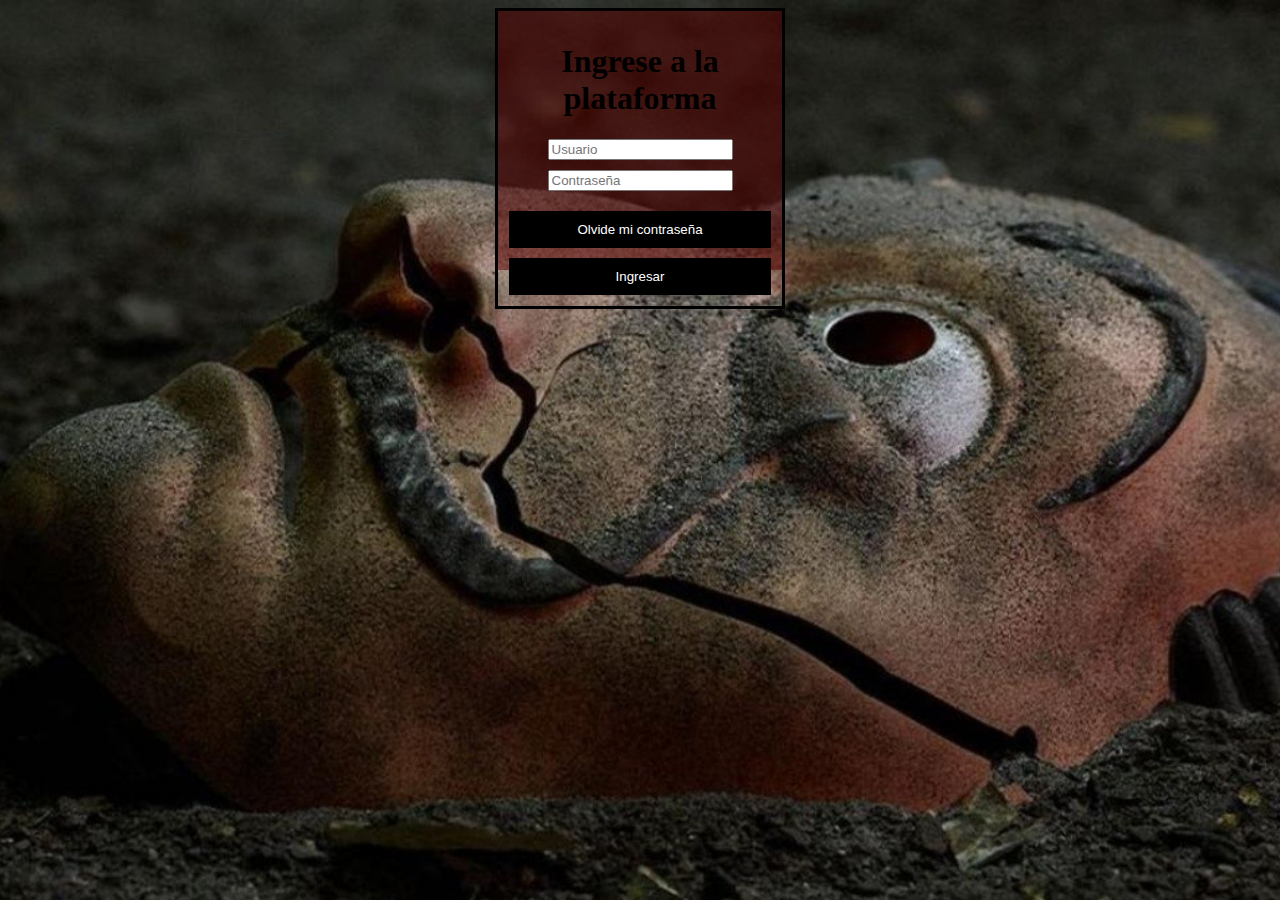
<file: index.html>
<!DOCTYPE html>
<html lang="en">
<head>
    <meta charset="UTF-8">
    <title>Document</title>
    <link rel="stylesheet" href="css/estilo.css">

</head>
<body class="fondo_olvide">

        
    </div>
     <center>
    <div style="background-color: rgba(90, 0, 0, 0.5);width: 23%;height: 262px">
 <form name="formulario" action="">

      <div class="contenedor">

      <h1>Ingrese a la plataforma</h1>

     

        <div class="input-group">
            <input type="text" name="nombre" id="usuario" placeholder="Usuario">
        </div>

        <div class="input-group">
            <input type="password" name="email" id="contraseña" placeholder="Contraseña">
        </div>
        
        <a href="olvide.html"><button type="button">Olvide mi contraseña</button></a>
        <button type="button" onclick="f1()">Ingresar</button>

      </form>


    </div>
    </div>

           
        <script>
         var usuario;
         var contraseña;
            
            usuario=document.getElementById("usuario");
            
            contra=document.getElementById("contraseña");
            
         
         function f1(){
            if(usuario.value=="Santiago"){
                alert('Usuario correcto');

         

                if(contra.value=="1031"){
                    alert('Contraseña correcta');
                    location.href="inicio.html";

                }
            }
             else{
            
                alert("Usuario o contraseña incorrectos");
            }
         }
            
        

            
         
    </script>
    </center>
    
</body>
</html>
</file>
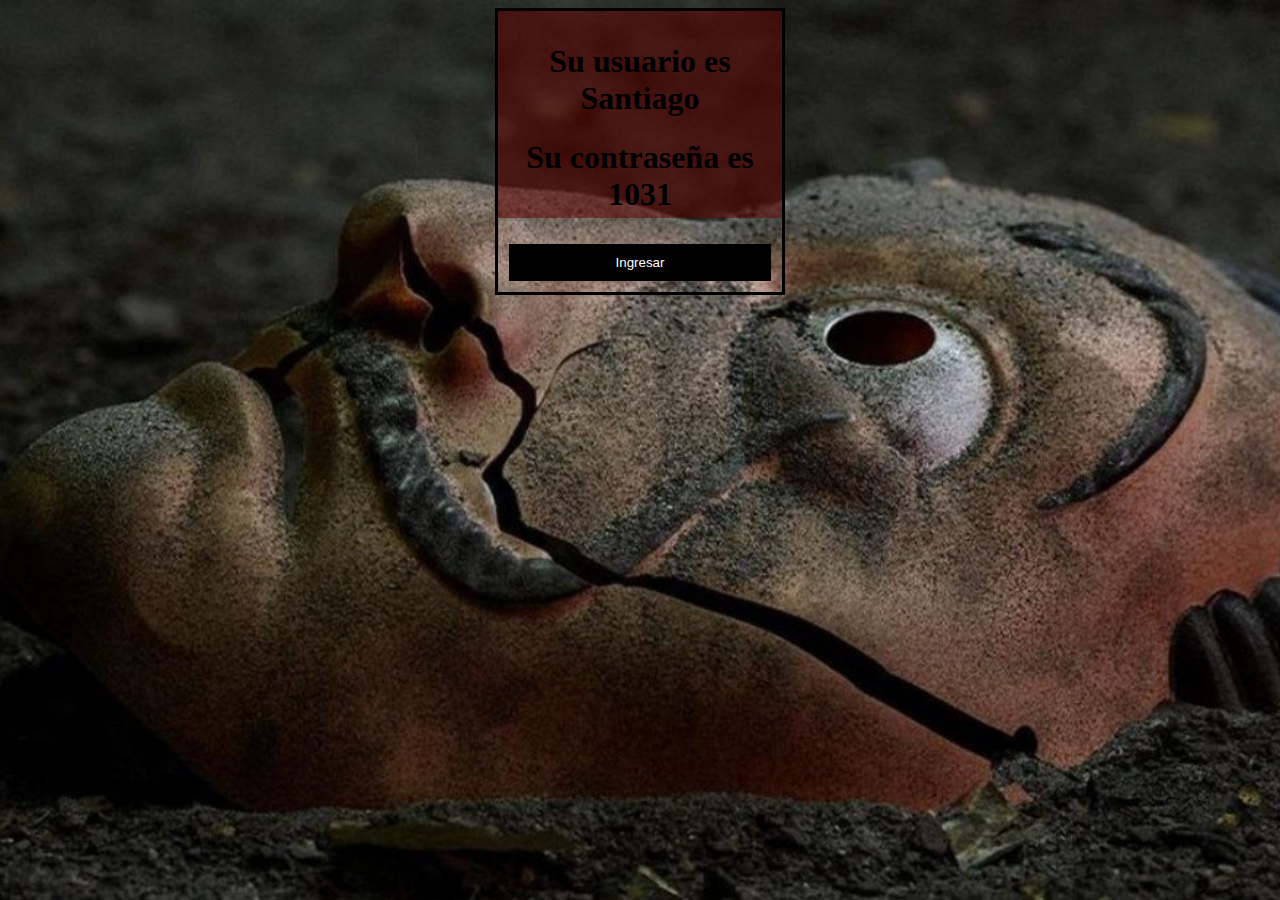
<file: olvide.html>
<html lang="en">
<head>
    <meta charset="UTF-8">
    <title>Document</title>
    <link rel="stylesheet" href="css/estilo.css">

</head>
<body class="fondo_inicio">
    
   
     <center>
    <div style="background-color: rgba(100, 0, 0, 0.5);width: 23%;height: 210px">
      <div class="contenedor">

      	<form name="formulario" action="">

      	<h1>Su usuario es Santiago</h1>
      	<h1>Su contraseña es 1031</h1>
	      <button type="button" onclick="f1()">Ingresar</button>

        </form> 


    </div>
    </div>

           
        <script>
         var usuario;
         var contraseña;
            
            usuario=document.getElementById("usuario");
            
            contra=document.getElementById("contraseña");
            
         
         function f1(){
       	location.href="index.html";
         }
            
        

            
         
    </script>
    </center>
    
</body>
</html>
</file>
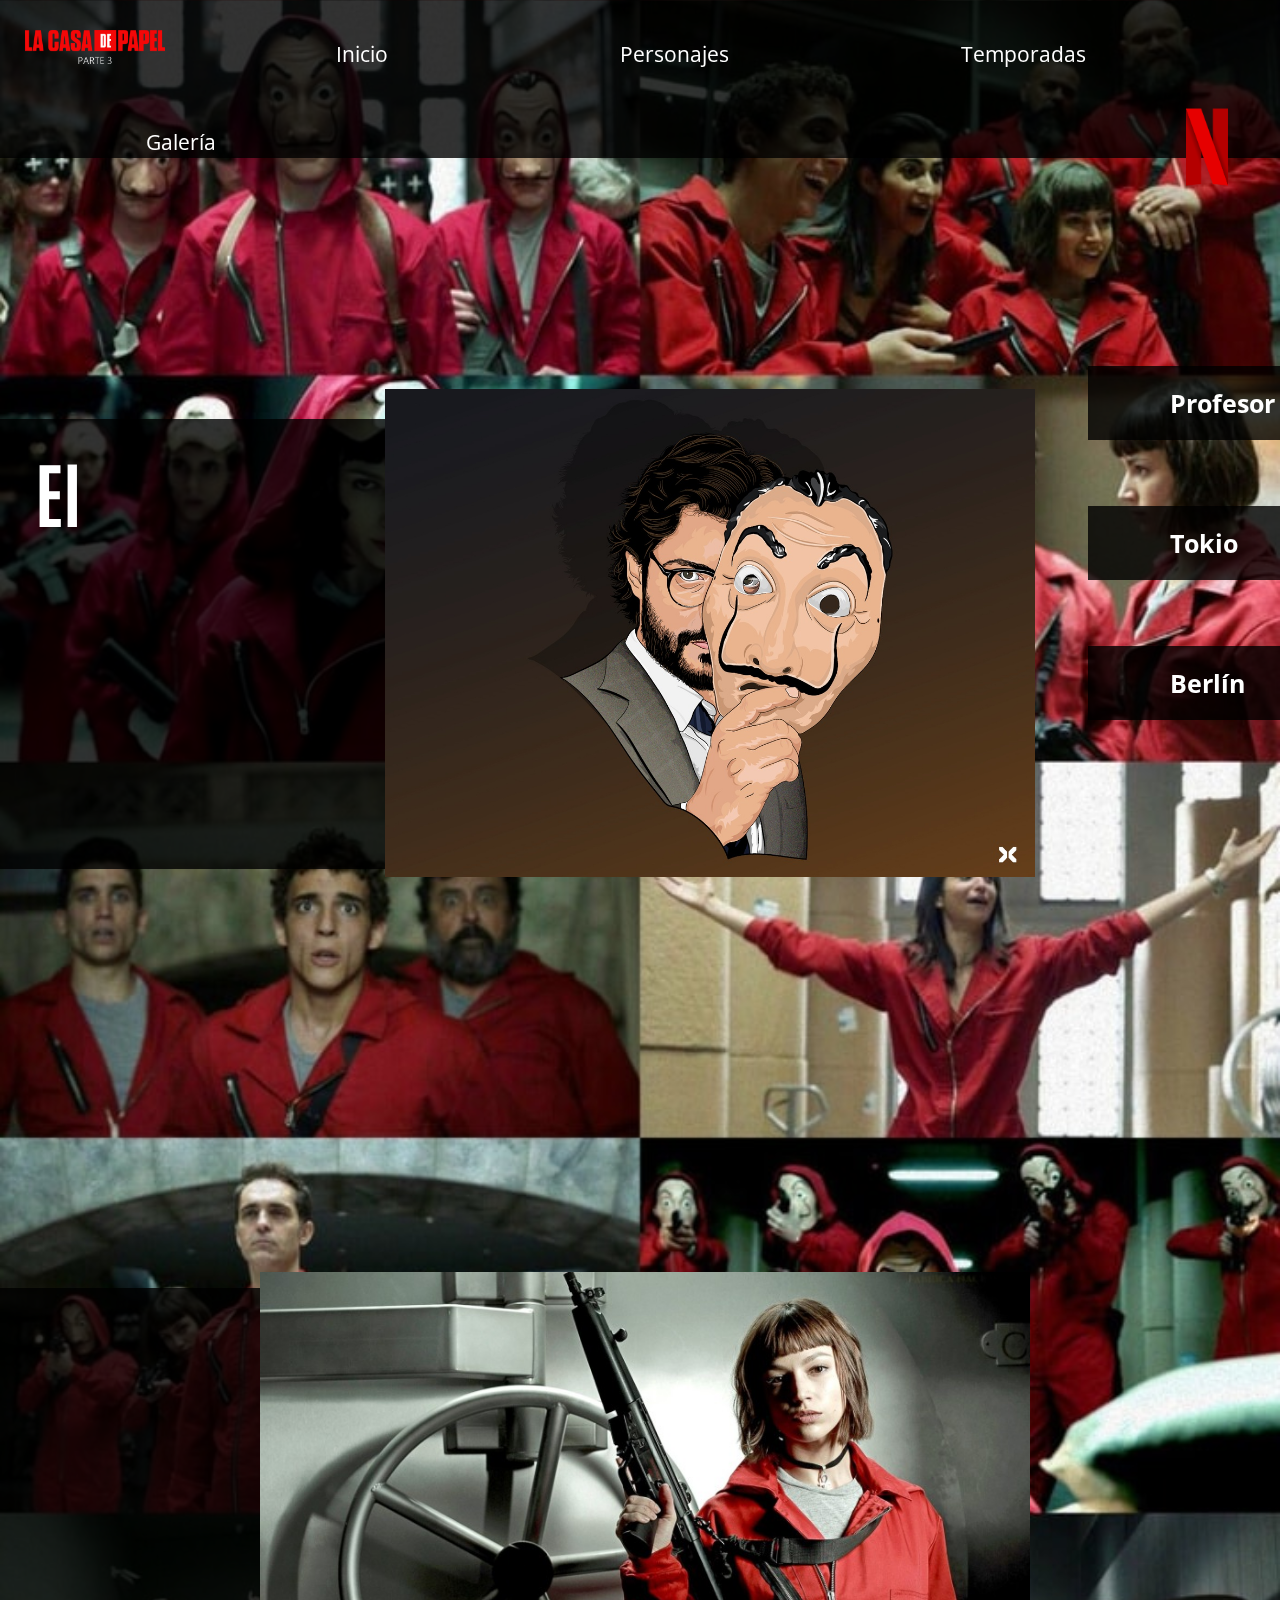
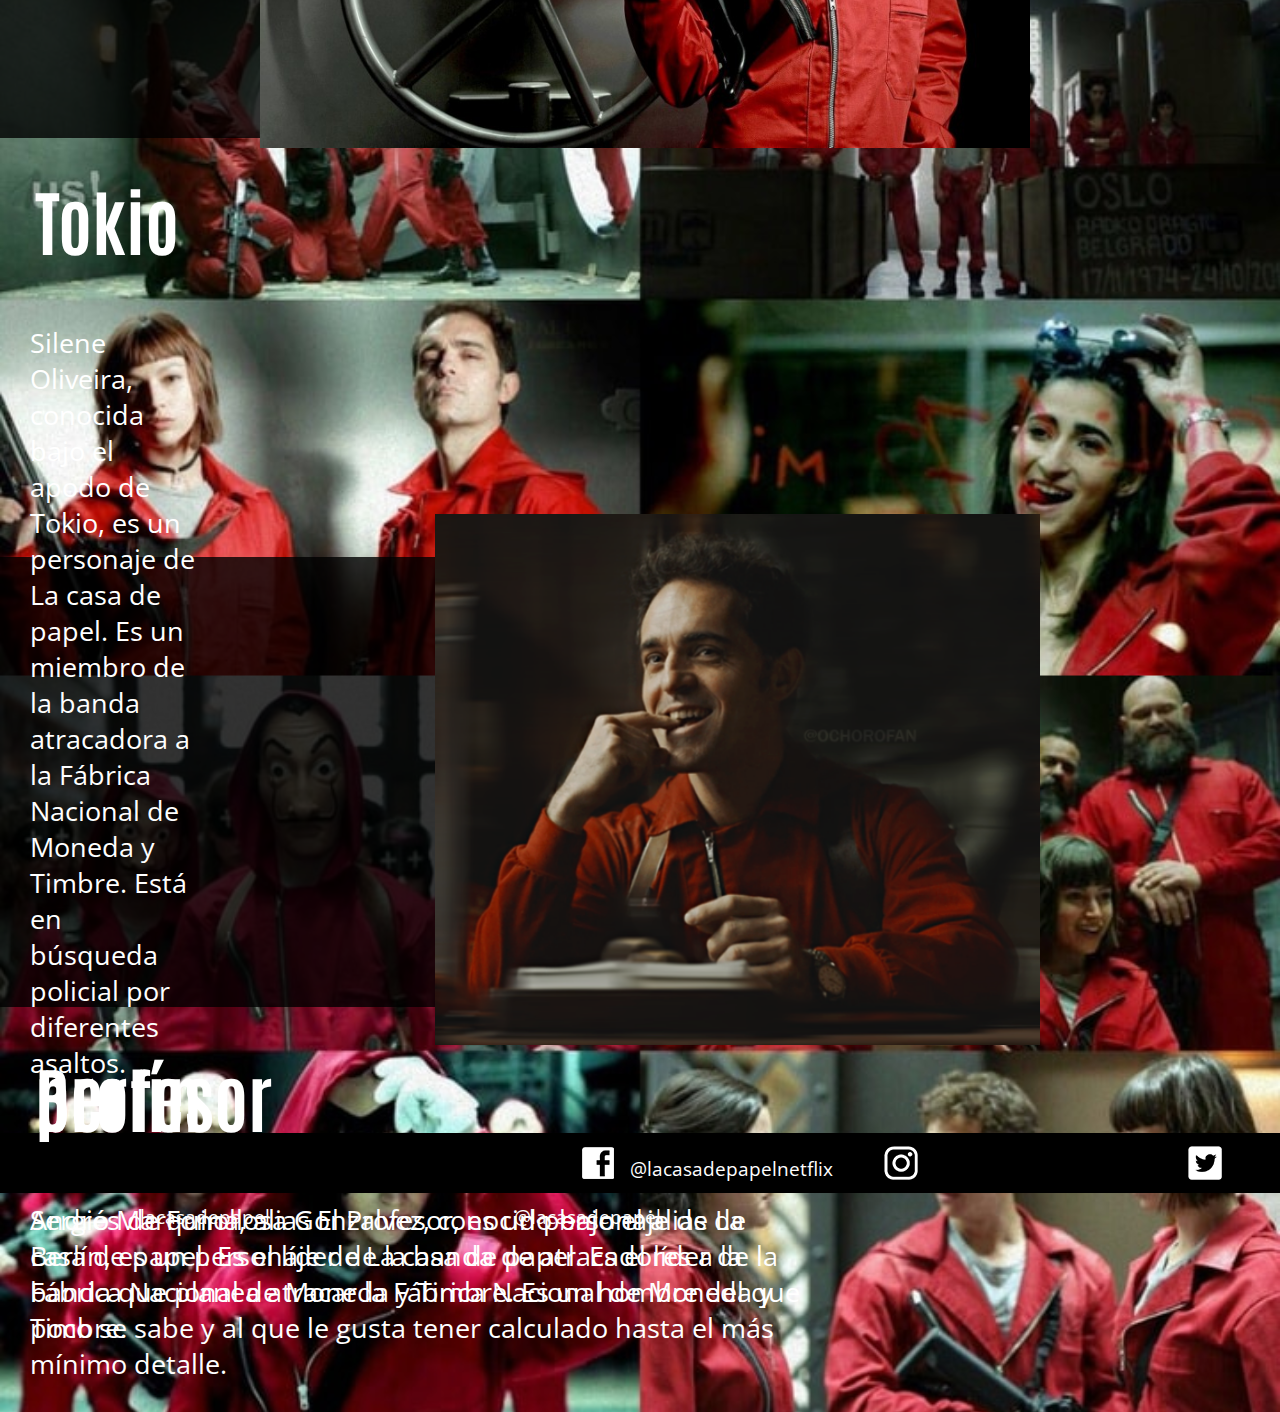
<file: personajes.html>
<!doctype html>
<html>
<head>
<meta charset="utf-8">
<title>Personajes</title>
</head>
<link rel="stylesheet" href="css/style.css">
<link rel="preconnect" href="https://fonts.gstatic.com">
<link href="https://fonts.googleapis.com/css2?family=Antonio:wght@600&family=Open+Sans:wght@300;400&display=swap" rel="stylesheet">
<link href="https://fonts.googleapis.com/css2?family=Open+Sans&display=swap" rel="stylesheet">
<body class="fondo1">
	
	

	<nav>
<ul>
  <div class="logo"> <a href="inicio.html"><img src="img/logo.png" width="140"  alt=""/></a>
	  
  </div>
<li class="menu"><a href="inicio.html">Inicio</a></li>
<li class="menu"><a href="personajes.html">Personajes</a></li>
<li class="menu"><a href="temporadas.html">Temporadas</a></li>
<li class="menu"><a href="galeria.html">Galería</a></li>
	
  <div class="netflix">
  <img src="img/lnetflix.png" width="96"  alt=""/>
  </div>
</ul>
</nav>
</div>

 <aside class="personajes">
	
	<ul>
	       	<br><br><br><br><br><br><br><br><br><br><br><br><br><br><br><br><br><br><br>
		<li><a href="#lu"><h3>Profesor</h3></a></li><br>
			
		<li><a href="#carla"><h3>Tokio</h3></a></li><br>
			
		<li><a href="#samuel"><h3>Berlín</h3></a></li>
		
	</ul>
	
</aside> 	

	
<div class="img"><br><br><br><br><br><br><br><br>
	<img src="img/profesor.png" width="650" alt="">
	</div>
	<div class="img2"><br><br><br><br><br><br><br>
	<img src="img/tokio.png" width="770" alt="">
	</div>
	<div class="img3"><br><br><br><br><br><br><br><br><br><br><br><br><br><br><br><br><br><br><br>
	<img src="img/berlin.png" width="605" alt="">
	</div>
<br><br><br><br><br><br><br><br><br><br><br><br><br><br><br><br><br><br><br><br><br><br><br>

<div class="blo" id="lu">
<div class="bloque">
	
	<font size="+4">
	<h2 class="antonio">El profesor</h2>
	</font>
	
	<p>Sergio Marquina, alias El Profesor, es un personaje de La casa de papel. Es el líder de la banda de atracadores a la Fábrica Nacional de Moneda y Timbre. Es un hombre del que poco se sabe y al que le gusta tener calculado hasta el más mínimo detalle.</p> 
	
</div>

<br><br><br><br><br><br><br><br><br><br><br><br><br><br><br><br><br><br><br><br><br><br><br>

<div class="blo" id="carla">
<div class="bloque">
	
	<font size="+4">
	<h2 class="antonio">Tokio</h2>
	</font>
	
	<p>Silene Oliveira, conocida bajo el apodo de Tokio, es un personaje de La casa de papel. Es un miembro de la banda atracadora a la Fábrica Nacional de Moneda y Timbre. Está en búsqueda policial por diferentes asaltos.</p> 
	
</div>
</div>

<br><br><br><br><br><br><br><br><br><br><br><br><br><br><br><br><br><br><br><br><br><br><br>

<div class="blo" id="samuel">
<div class="bloque">
	
	<font size="+4">
	<h2 class="antonio">Berlín</h2>
	</font>
	
	<p>Andrés de Fonollosa Gonzalvez, conocido bajo el alias de Berlín, es un personaje de La casa de papel. Es el líder de la banda que planea atracar la Fábrica Nacional de Moneda y Timbre. </p> 
	
</div>

	<br><br><br><br><br><br><br>
<footer>
<div id="redes">
	<a href="https://www.facebook.com/lacasadepapelnetflix//"><pre>‎      ‏‏‎‎      ‏‏‎‎      ‏‏‎‎      ‏‏‎‎      ‏‏‎‎      ‏‏‎‎      ‏‏‎‎      ‏‏‎‎      ‏‏‎‎      ‏‏‎‎      ‏‏‎‎      ‏‏‎‎      ‏‏‎‎      ‏‏‎‎      ‏‏‎‎      ‏‏‎‎  @lacasadepapelnetflix</pre></a>
	
	<a href="https://www.instagram.com/lacasadepapel/?hl=es-la"><pre>lacasadepapel</pre></a>
	
	<a href="https://twitter.com/lacasadepapel?lang=es#:~:text=La%20Casa%20de%20Papel%20(%40lacasadepapel)%20%7C%20Twitter"><pre>@lacasadepapel</pre></a>
</div>
</footer>
	
</body>
</html>
</file>
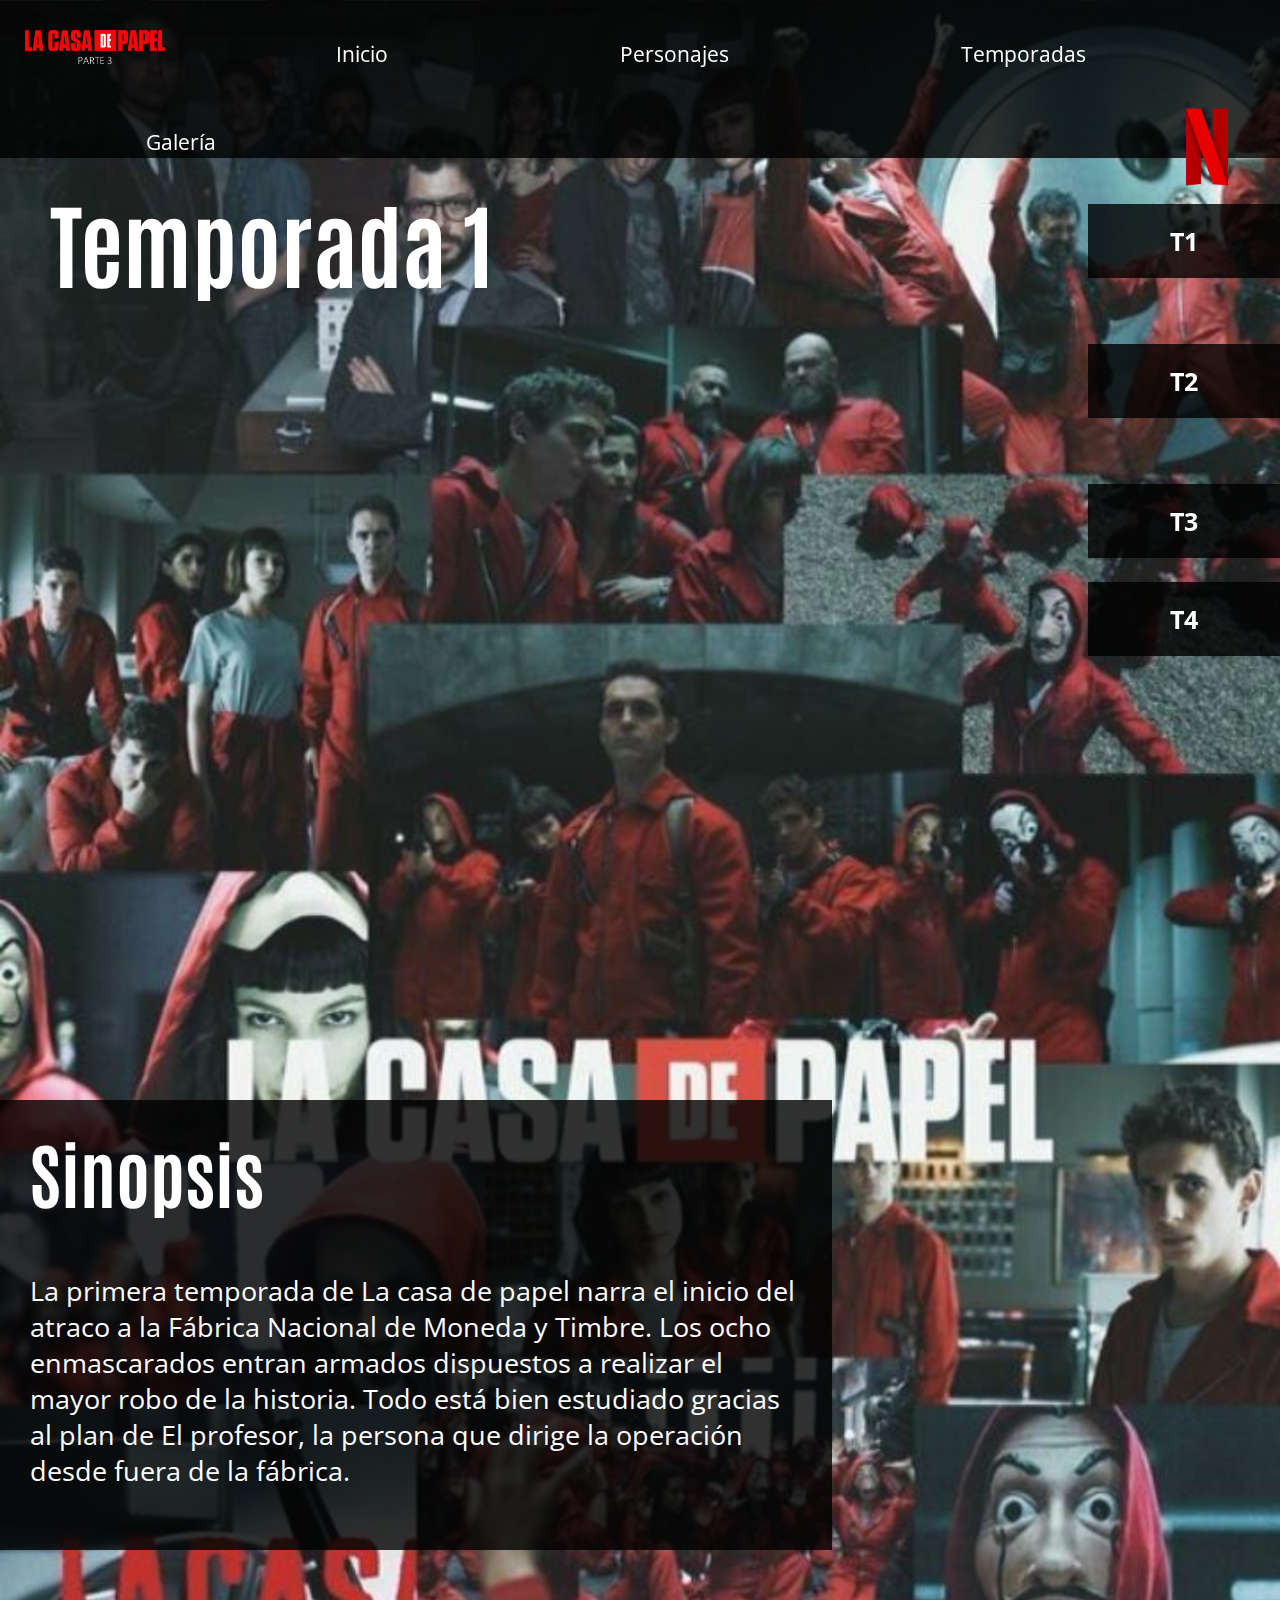
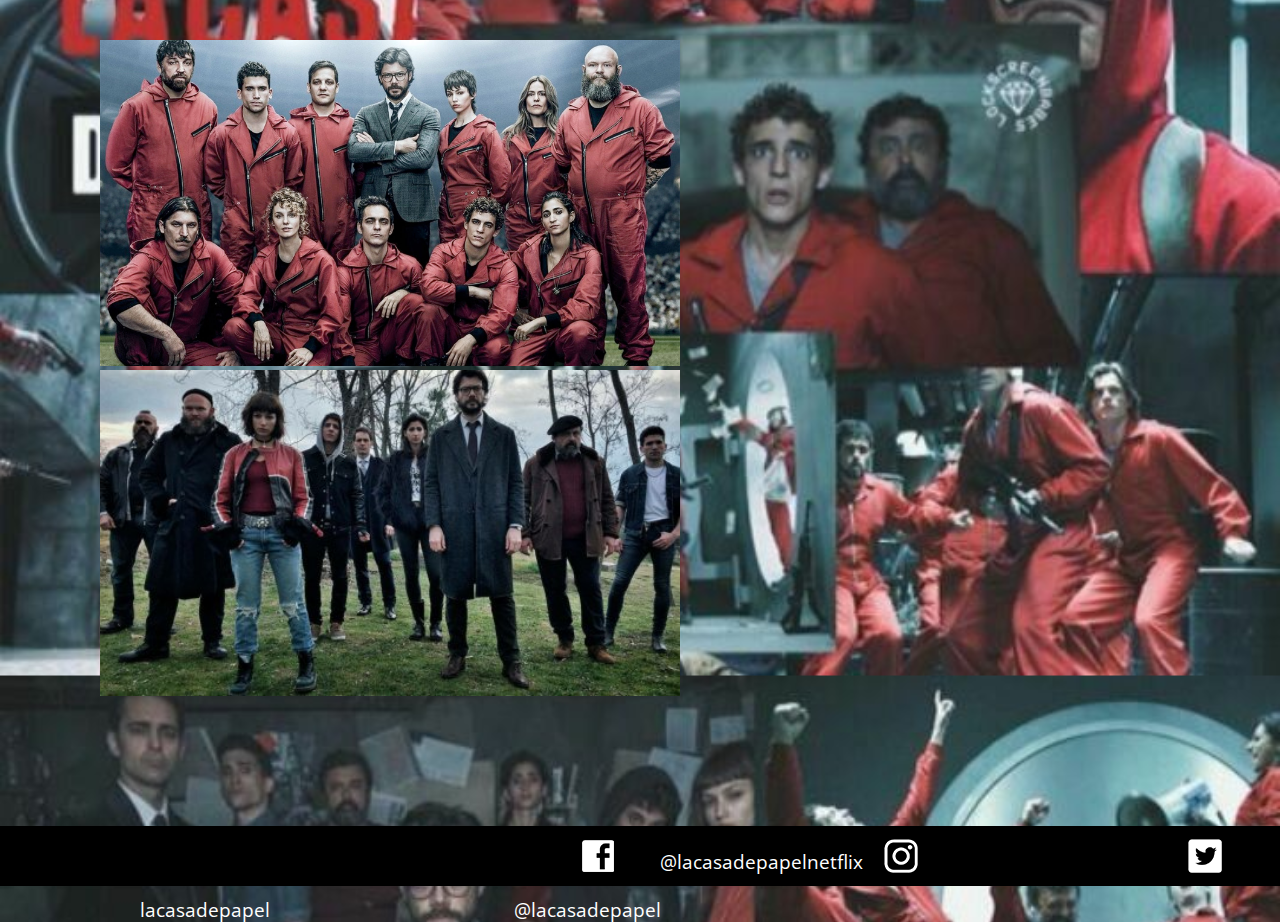
<file: temp1.html>
<!doctype html>
<html>
<head>
<meta charset="utf-8">
<title>Temporada 1</title>
</head>
<link rel="stylesheet" href="css/style.css">
<link rel="preconnect" href="https://fonts.gstatic.com">
<link href="https://fonts.googleapis.com/css2?family=Antonio:wght@600&family=Open+Sans:wght@300;400&display=swap" rel="stylesheet">
<link href="https://fonts.googleapis.com/css2?family=Open+Sans&display=swap" rel="stylesheet">
<body class="fondo2">
	
	
		
	<nav>
<ul>
  <div class="logo"> <a href="inicio.html"><img src="img/logo.png" width="140"  alt=""/></a>
	  
  </div>
<li class="menu"><a href="inicio.html">Inicio</a></li>
<li class="menu"><a href="personajes.html">Personajes</a></li>
<li class="menu"><a href="temporadas.html">Temporadas</a></li>
<li class="menu"><a href="galeria.html">Galería</a></li>
	
  <div class="netflix">
  <img src="img/lnetflix.png" width="96"  alt=""/>
  </div>
</ul>
</nav>
</div>

 <aside class="personajes">
	
	<ul>
	       	<br><br><br><br><br><br><br><br><br><br>
		<li><a href="temp1.html"><h3>T1</h3></a></li><br>
			
		<li><a href="temp2.html"><h3>T2</h3></a></li><br>
			
		<li><a href="temp3.html"><h3>T3</h3></a></li>
		
		<li><a href="temp4.html"><h3>T4</h3></a></li>
		
	</ul>
	
</aside> 	

<div class="trailer">
<br><br><br><br><br><br><br><br><br><br>
<h2 class="t1">Temporada 1</h2>
<iframe width="1000" height="615" src="https://www.youtube.com/embed/To_kVMMu-Ls" title="YouTube video player" frameborder="0" allow="accelerometer; autoplay; clipboard-write; encrypted-media; gyroscope; picture-in-picture" allowfullscreen></iframe>
</div>	
<br><br><br><br><br><br><br><br><br><br>

<div class="blo" id="carla">
<div class="bloque">
	
	<font size="+4">
	<h2 class="sinopsis">Sinopsis</h2>
	</font>
	
	<p>La primera temporada de La casa de papel narra el inicio del atraco a la Fábrica Nacional de Moneda y Timbre. Los ocho enmascarados entran armados dispuestos a realizar el mayor robo de la historia. Todo está bien estudiado gracias al plan de El profesor, la persona que dirige la operación desde fuera de la fábrica.</p> 
	
</div>
</div>

<br><br><br><br><br>
<div class="imag">
<img src="img/t1.jpg" width="580px" alt="">
	‎      ‏‏‎‎      ‏‏‎‎      ‏‏‎‎      ‏‏‎‎      ‏‏‎‎      ‏‏‎‎      ‏‏‎‎      ‏‏‎‎      ‏‏‎‎      ‏‏‎‎      ‏‏‎‎      ‏‏‎‎      ‏‏‎‎      ‏‏‎‎      ‏‏‎‎      ‏‏‎‎      ‏‏‎‎      ‏‏‎‎      ‏‏‎‎      ‏‏‎‎      ‏‏‎‎      ‏‏‎‎      ‏‏‎‎      ‏‏‎‎      ‏‏‎‎      ‏‏‎‎      ‏‏‎‎      ‏‏‎‎      ‏‏‎‎      ‏‏‎‎      ‏‏‎‎      ‏‏‎
<img src="img/temp1.jpg" width="580px" alt="">
</div>

	<br><br><br><br><br><br><br>
<footer>
<div id="redes">
	<a href="https://www.facebook.com/lacasadepapelnetflix//"><pre>‎      ‏‏‎‎      ‏‏‎‎      ‏‏‎‎      ‏‏‎‎      ‏‏‎‎      ‏‏‎‎      ‏‏‎‎      ‏‏‎‎      ‏‏‎‎      ‏‏‎‎      ‏‏‎‎      ‏‏‎‎      ‏‏‎‎      ‏‏‎‎      ‏‏‎‎      ‏‏‎‎      ‏‏‎	@lacasadepapelnetflix</pre></a>
	
	<a href="https://www.instagram.com/lacasadepapel/?hl=es-la"><pre>lacasadepapel</pre></a>
	
	<a href="https://twitter.com/lacasadepapel?lang=es#:~:text=La%20Casa%20de%20Papel%20(%40lacasadepapel)%20%7C%20Twitter"><pre>@lacasadepapel</pre></a>
</div>
</footer>
	
</body>
</html>
</file>
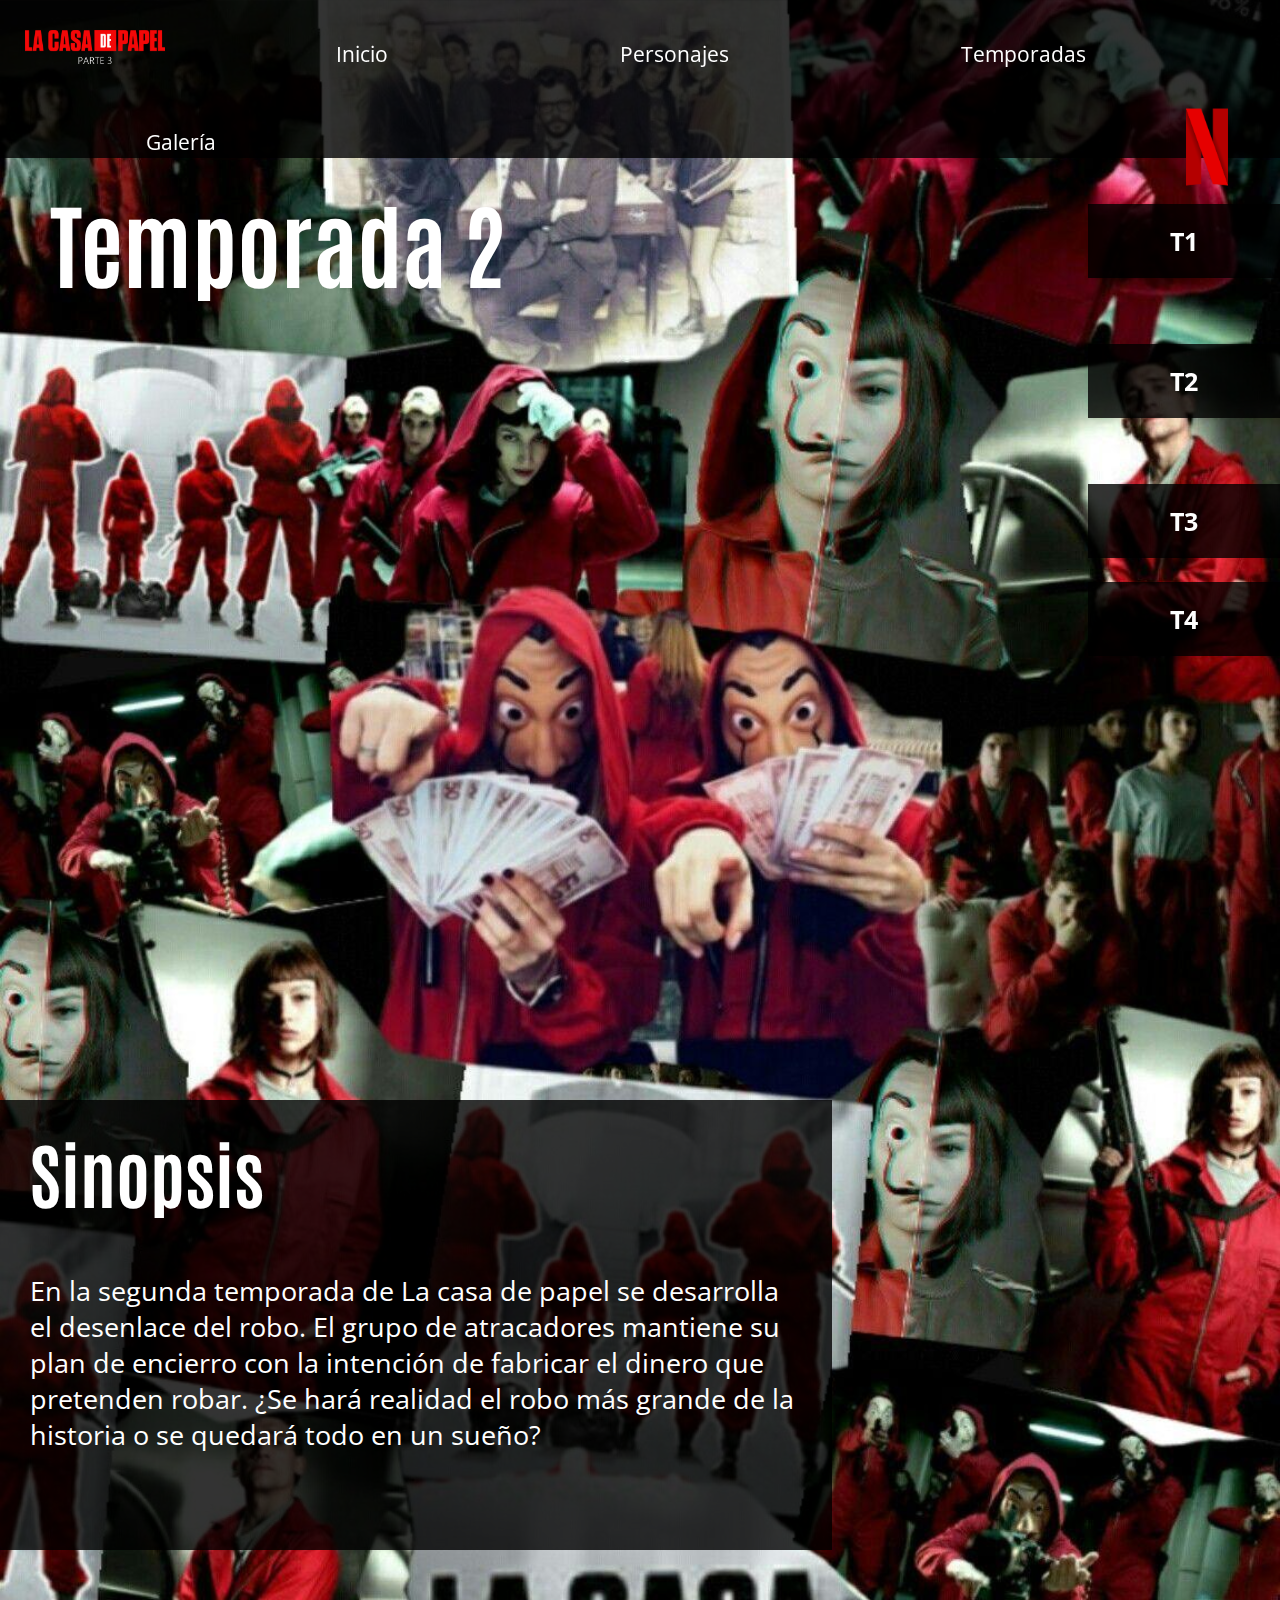
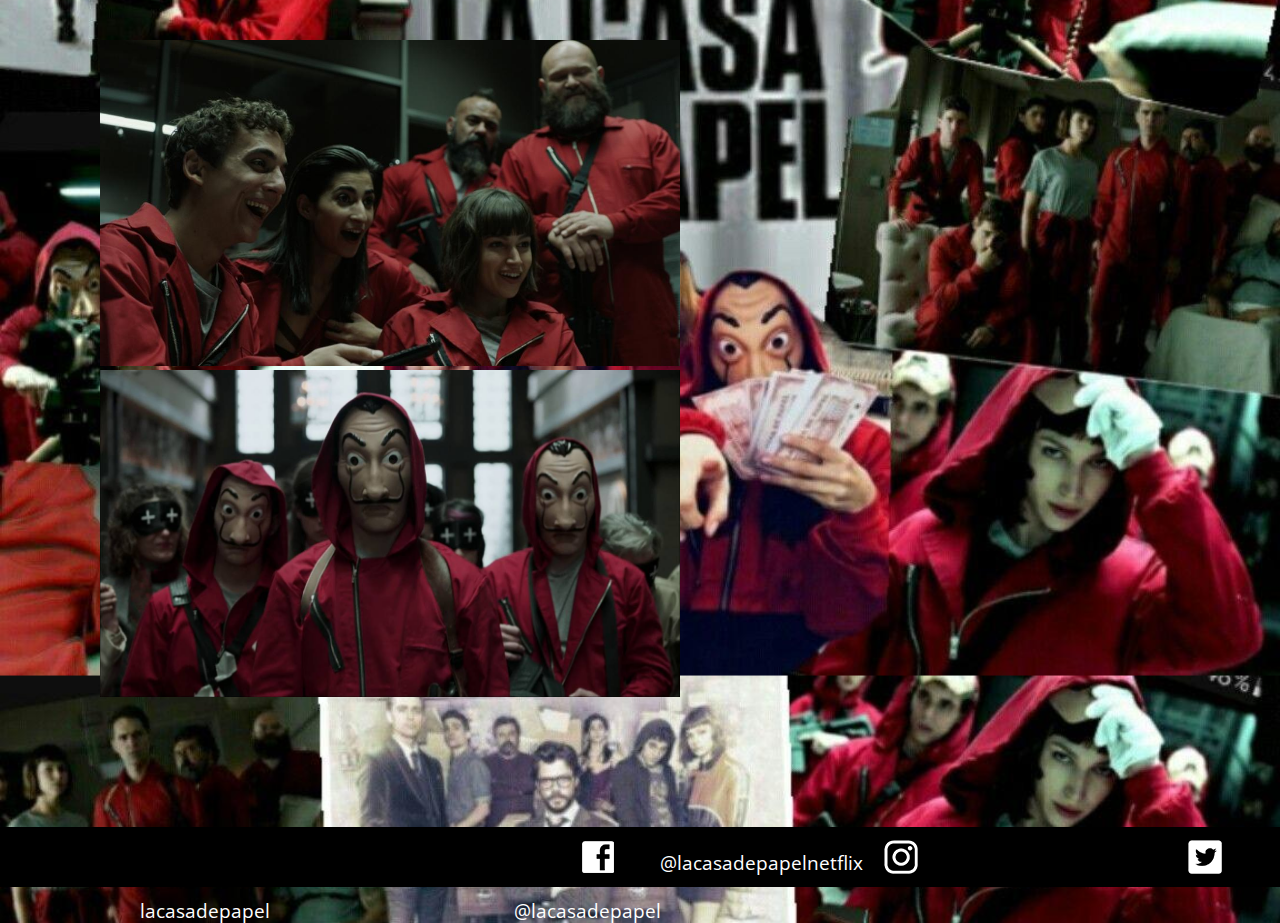
<file: temp2.html>
<!doctype html>
<html>
<head>
<meta charset="utf-8">
<title>Temporada 2</title>
</head>
<link rel="stylesheet" href="css/style.css">
<link rel="preconnect" href="https://fonts.gstatic.com">
<link href="https://fonts.googleapis.com/css2?family=Antonio:wght@600&family=Open+Sans:wght@300;400&display=swap" rel="stylesheet">
<link href="https://fonts.googleapis.com/css2?family=Open+Sans&display=swap" rel="stylesheet">
<body class="fondo4">
	
	
		
	<nav>
<ul>
  <div class="logo"> <a href="inicio.html"><img src="img/logo.png" width="140"  alt=""/></a>
	  
  </div>
<li class="menu"><a href="inicio.html">Inicio</a></li>
<li class="menu"><a href="personajes.html">Personajes</a></li>
<li class="menu"><a href="temporadas.html">Temporadas</a></li>
<li class="menu"><a href="galeria.html">Galería</a></li>
	
  <div class="netflix">
  <img src="img/lnetflix.png" width="96"  alt=""/>
  </div>
</ul>
</nav>
</div>

 <aside class="personajes">
	
	<ul>
	       	<br><br><br><br><br><br><br><br><br><br>
		<li><a href="temp1.html"><h3>T1</h3></a></li><br>
			
		<li><a href="temp2.html"><h3>T2</h3></a></li><br>
			
		<li><a href="temp3.html"><h3>T3</h3></a></li>
		
		<li><a href="temp4.html"><h3>T4</h3></a></li>
		
	</ul>
	
</aside> 	

<div class="trailer">
<br><br><br><br><br><br><br><br><br><br>
<h2 class="t1">Temporada 2</h2>
<iframe width="1000" height="615" src="https://www.youtube.com/embed/nJ0Jik9Tokk" title="YouTube video player" frameborder="0" allow="accelerometer; autoplay; clipboard-write; encrypted-media; gyroscope; picture-in-picture" allowfullscreen></iframe>
</div>	
<br><br><br><br><br><br><br><br><br><br>

<div class="blo" id="carla">
<div class="bloque">
	
	<font size="+4">
	<h2 class="sinopsis">Sinopsis</h2>
	</font>
	
	<p>En la segunda temporada de La casa de papel se desarrolla el desenlace del robo. El grupo de atracadores mantiene su plan de encierro con la intención de fabricar el dinero que pretenden robar. ¿Se hará realidad el robo más grande de la historia o se quedará todo en un sueño?</p> 
	
</div>
</div>

<br><br><br><br><br>
<div class="imag">
<img src="img/t2.jpg" width="580px" alt="">
	‎      ‏‏‎‎      ‏‏‎‎      ‏‏‎‎      ‏‏‎‎      ‏‏‎‎      ‏‏‎‎      ‏‏‎‎      ‏‏‎‎      ‏‏‎‎      ‏‏‎‎      ‏‏‎‎      ‏‏‎‎      ‏‏‎‎      ‏‏‎‎      ‏‏‎‎      ‏‏‎‎      ‏‏‎‎      ‏‏‎‎      ‏‏‎‎      ‏‏‎‎      ‏‏‎‎      ‏‏‎‎      ‏‏‎‎      ‏‏‎‎      ‏‏‎‎      ‏‏‎‎      ‏‏‎‎      ‏‏‎‎      ‏‏‎‎      ‏‏‎‎      ‏‏‎‎      ‏‏‎
<img src="img/temp2.jpg" width="580px" alt="">
</div>

	<br><br><br><br><br><br><br>
<footer>
<div id="redes">
	<a href="https://www.facebook.com/lacasadepapelnetflix//"><pre>‎      ‏‏‎‎      ‏‏‎‎      ‏‏‎‎      ‏‏‎‎      ‏‏‎‎      ‏‏‎‎      ‏‏‎‎      ‏‏‎‎      ‏‏‎‎      ‏‏‎‎      ‏‏‎‎      ‏‏‎‎      ‏‏‎‎      ‏‏‎‎      ‏‏‎‎      ‏‏‎‎      ‏‏‎	@lacasadepapelnetflix</pre></a>
	
	<a href="https://www.instagram.com/lacasadepapel/?hl=es-la"><pre>lacasadepapel</pre></a>
	
	<a href="https://twitter.com/lacasadepapel?lang=es#:~:text=La%20Casa%20de%20Papel%20(%40lacasadepapel)%20%7C%20Twitter"><pre>@lacasadepapel</pre></a>
</div>
</footer>
	
</body>
</html>
</file>
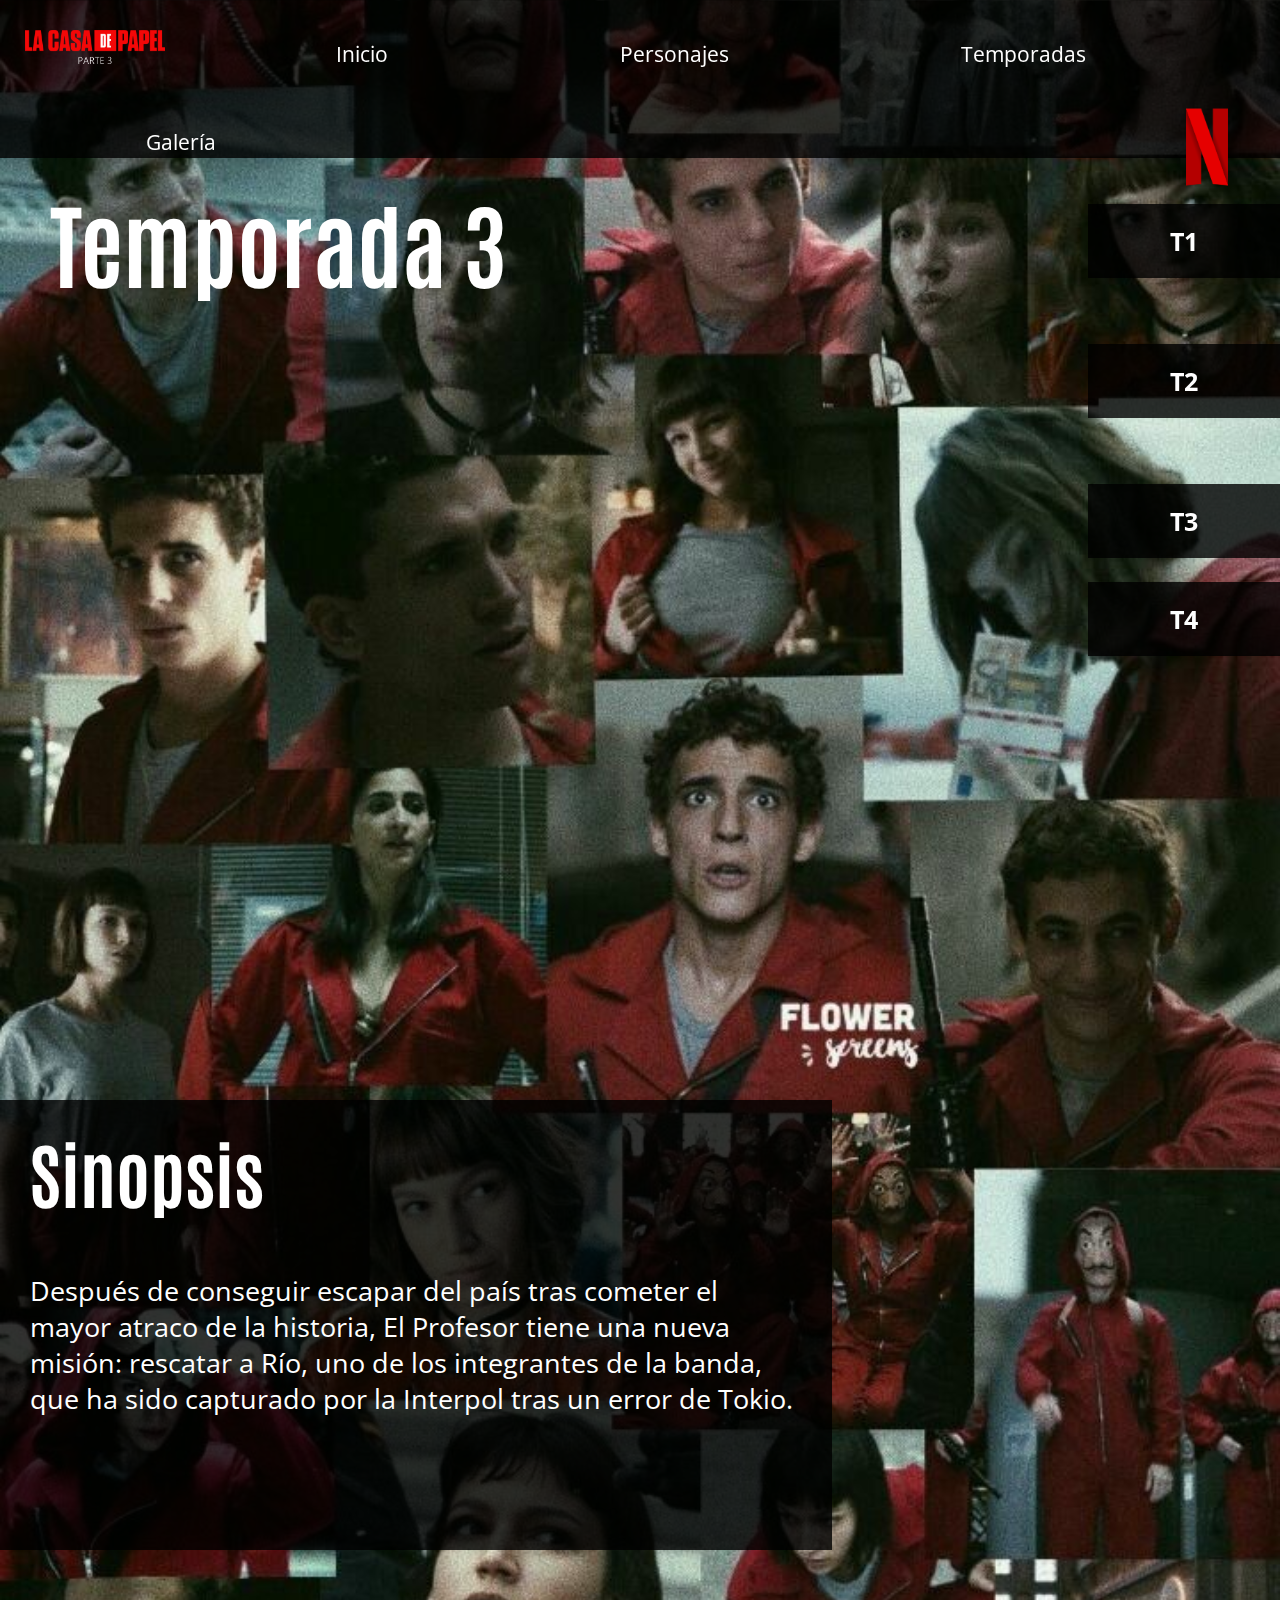
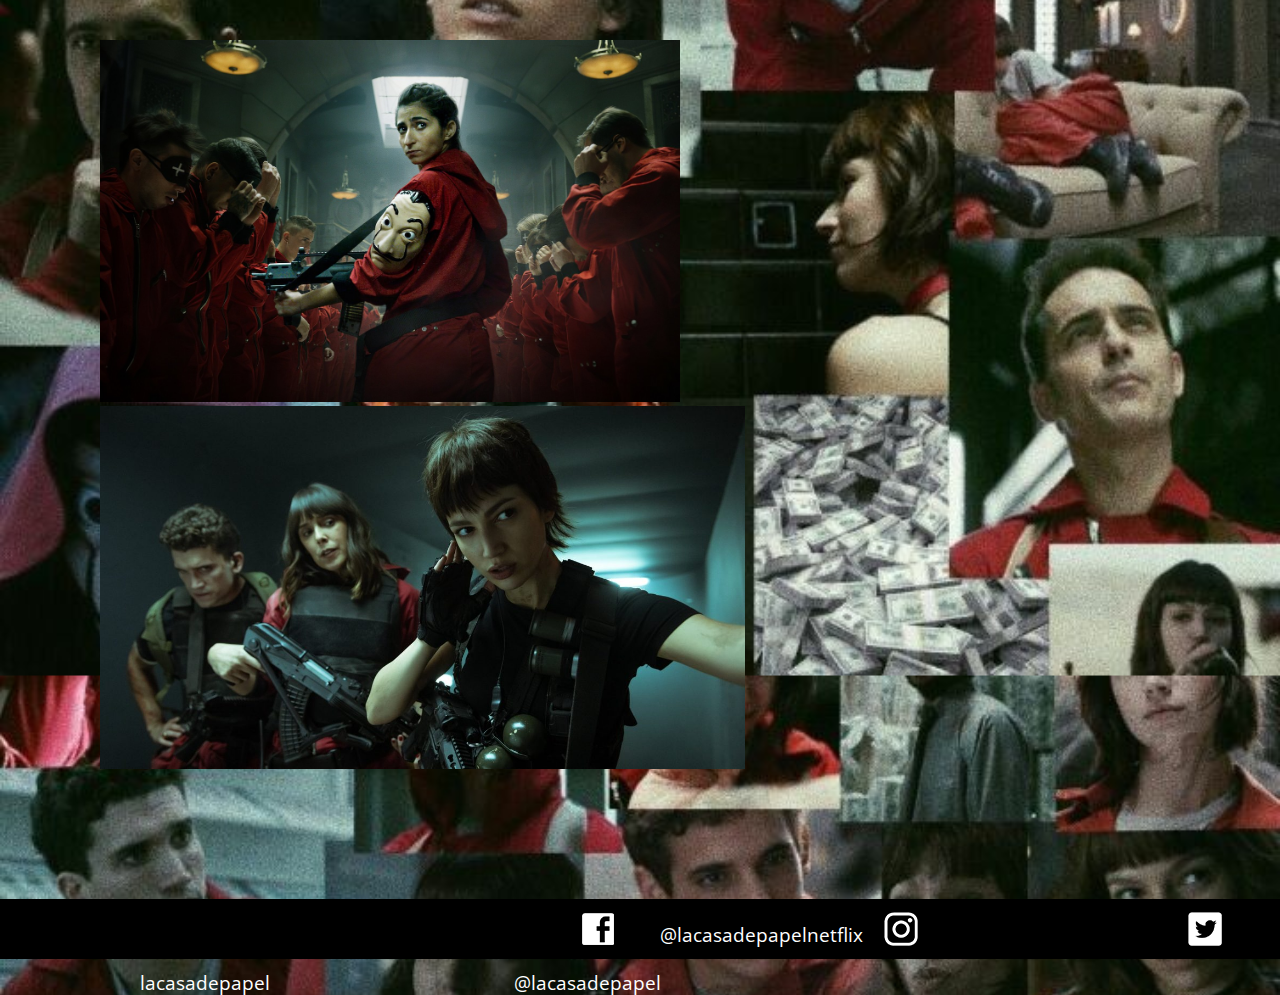
<file: temp3.html>
<!doctype html>
<html>
<head>
<meta charset="utf-8">
<title>Temporada 3</title>
</head>
<link rel="stylesheet" href="css/style.css">
<link rel="preconnect" href="https://fonts.gstatic.com">
<link href="https://fonts.googleapis.com/css2?family=Antonio:wght@600&family=Open+Sans:wght@300;400&display=swap" rel="stylesheet">
<link href="https://fonts.googleapis.com/css2?family=Open+Sans&display=swap" rel="stylesheet">
<body class="fondo5">
	
	
		
	<nav>
<ul>
  <div class="logo"> <a href="inicio.html"><img src="img/logo.png" width="140"  alt=""/></a>
	  
  </div>
<li class="menu"><a href="inicio.html">Inicio</a></li>
<li class="menu"><a href="personajes.html">Personajes</a></li>
<li class="menu"><a href="temporadas.html">Temporadas</a></li>
<li class="menu"><a href="galeria.html">Galería</a></li>
	
  <div class="netflix">
  <img src="img/lnetflix.png" width="96"  alt=""/>
  </div>
</ul>
</nav>
</div>

 <aside class="personajes">
	
	<ul>
	       	<br><br><br><br><br><br><br><br><br><br>
		<li><a href="temp1.html"><h3>T1</h3></a></li><br>
			
		<li><a href="temp2.html"><h3>T2</h3></a></li><br>
			
		<li><a href="temp3.html"><h3>T3</h3></a></li>
		
		<li><a href="temp4.html"><h3>T4</h3></a></li>
		
	</ul>
	
</aside> 	

<div class="trailer">
<br><br><br><br><br><br><br><br><br><br>
<h2 class="t1">Temporada 3</h2>
<iframe width="1000" height="615" src="https://www.youtube.com/embed/xQ3XC81uxLQ" title="YouTube video player" frameborder="0" allow="accelerometer; autoplay; clipboard-write; encrypted-media; gyroscope; picture-in-picture" allowfullscreen></iframe>
</div>	
<br><br><br><br><br><br><br><br><br><br>

<div class="blo" id="carla">
<div class="bloque">
	
	<font size="+4">
	<h2 class="sinopsis">Sinopsis</h2>
	</font>
	
	<p>Después de conseguir escapar del país tras cometer el mayor atraco de la historia, El Profesor tiene una nueva misión: rescatar a Río, uno de los integrantes de la banda, que ha sido capturado por la Interpol tras un error de Tokio.</p> 
	
</div>
</div>

<br><br><br><br><br>
<div class="imag">
<img src="img/t3.jpg" width="580px" alt="">
	‎      ‏‏‎‎      ‏‏‎‎      ‏‏‎‎      ‏‏‎‎      ‏‏‎‎      ‏‏‎‎      ‏‏‎‎      ‏‏‎‎      ‏‏‎‎      ‏‏‎‎      ‏‏‎‎      ‏‏‎‎      ‏‏‎‎      ‏‏‎‎      ‏‏‎‎      ‏‏‎‎      ‏‏‎‎      ‏‏‎‎      ‏‏‎‎      ‏‏‎‎      ‏‏‎‎      ‏‏‎‎      ‏‏‎‎      ‏‏‎‎      ‏‏‎‎      ‏‏‎‎      ‏‏‎‎      ‏‏‎‎      ‏‏‎‎      ‏‏‎‎      ‏‏‎‎      ‏‏‎
<img src="img/temp3.jpg" width="645px" alt="">
</div>

	<br><br><br><br><br><br><br>
<footer>
<div id="redes">
	<a href="https://www.facebook.com/lacasadepapelnetflix//"><pre>‎      ‏‏‎‎      ‏‏‎‎      ‏‏‎‎      ‏‏‎‎      ‏‏‎‎      ‏‏‎‎      ‏‏‎‎      ‏‏‎‎      ‏‏‎‎      ‏‏‎‎      ‏‏‎‎      ‏‏‎‎      ‏‏‎‎      ‏‏‎‎      ‏‏‎‎      ‏‏‎‎      ‏‏‎	@lacasadepapelnetflix</pre></a>
	
	<a href="https://www.instagram.com/lacasadepapel/?hl=es-la"><pre>lacasadepapel</pre></a>
	
	<a href="https://twitter.com/lacasadepapel?lang=es#:~:text=La%20Casa%20de%20Papel%20(%40lacasadepapel)%20%7C%20Twitter"><pre>@lacasadepapel</pre></a>
</div>
</footer>
	
</body>
</html>
</file>
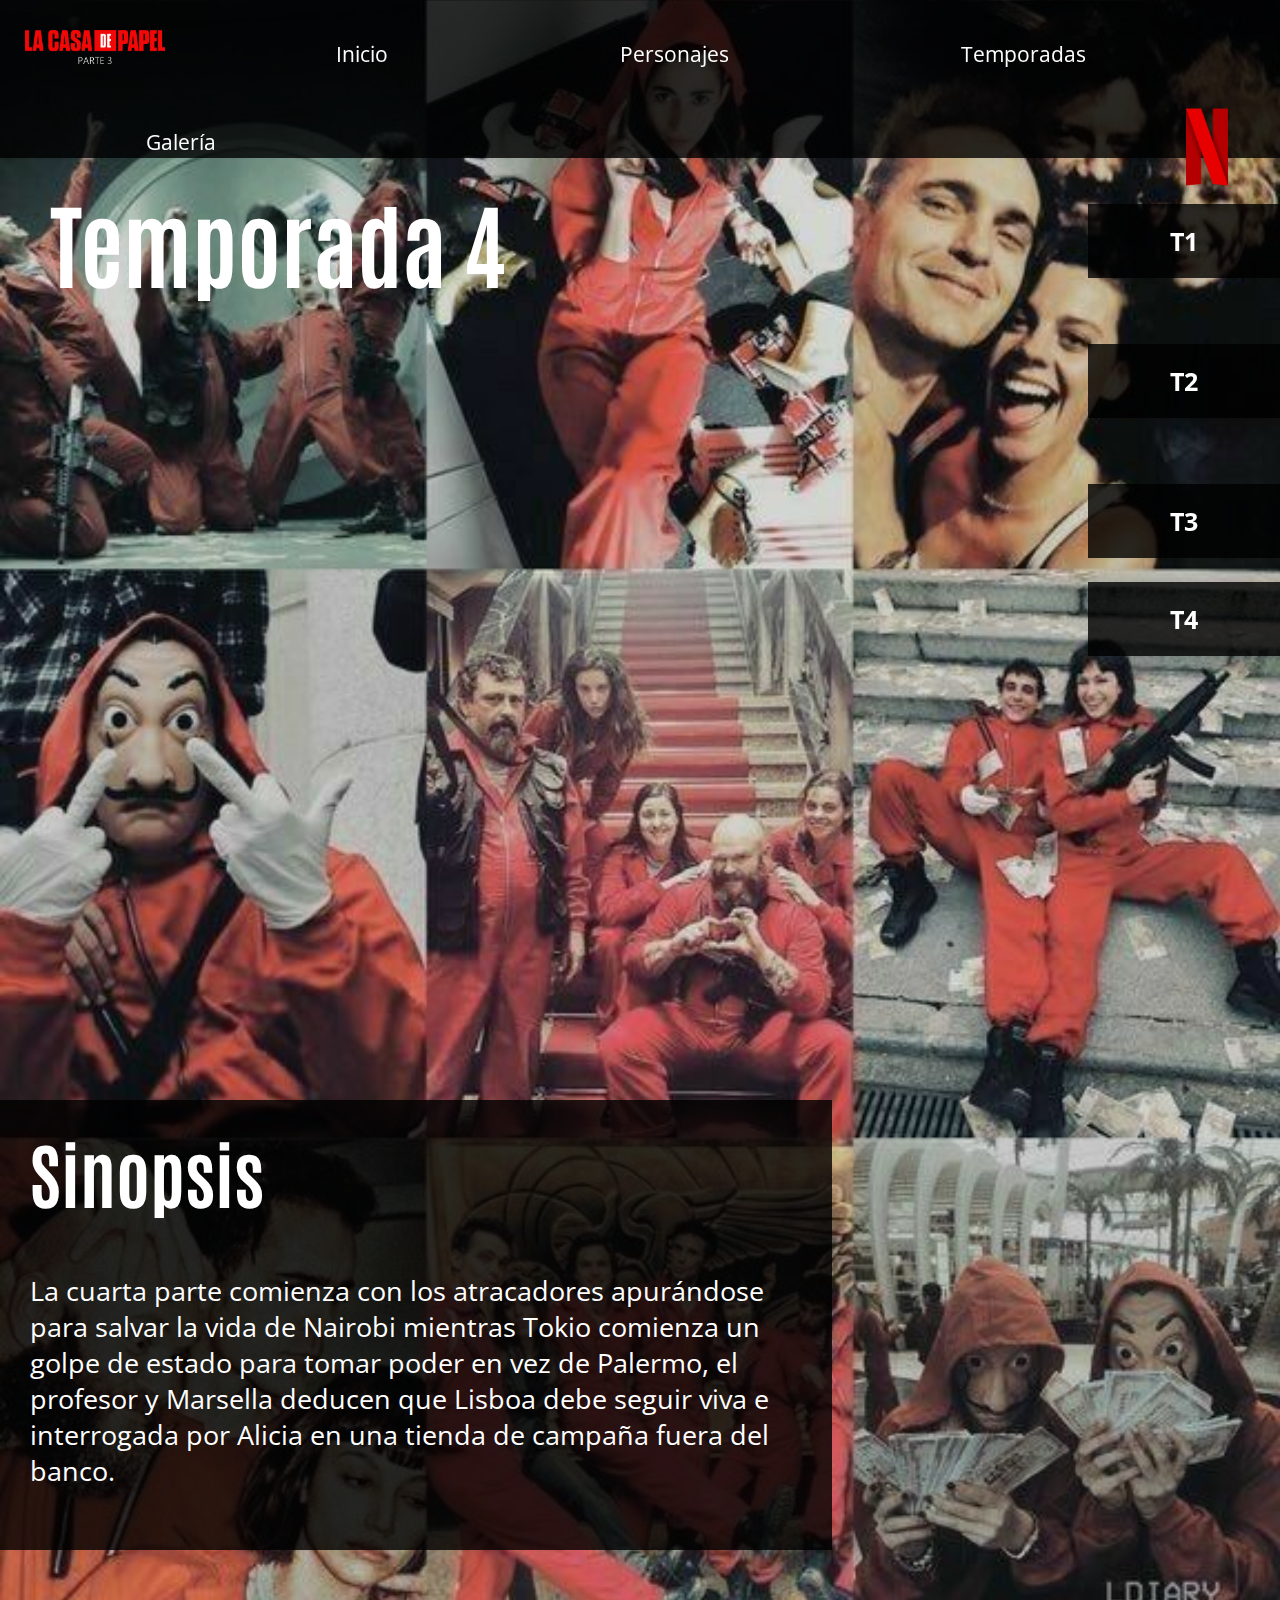
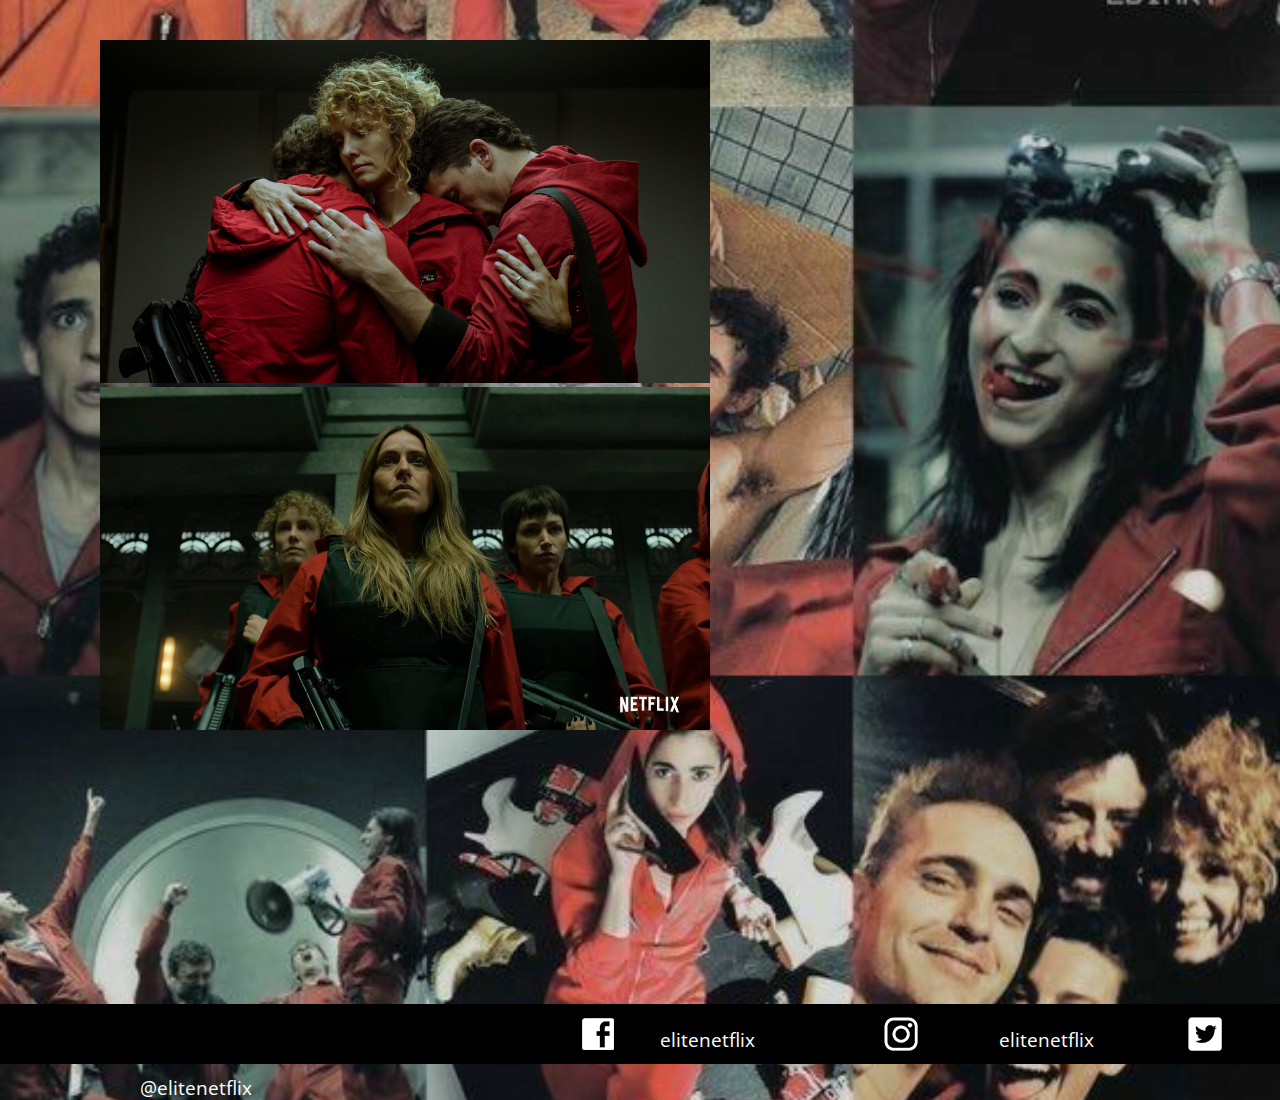
<file: temp4.html>
<!doctype html>
<html>
<head>
<meta charset="utf-8">
<title>Temporada 4</title>
</head>
<link rel="stylesheet" href="css/style.css">
<link rel="preconnect" href="https://fonts.gstatic.com">
<link href="https://fonts.googleapis.com/css2?family=Antonio:wght@600&family=Open+Sans:wght@300;400&display=swap" rel="stylesheet">
<link href="https://fonts.googleapis.com/css2?family=Open+Sans&display=swap" rel="stylesheet">
<body class="fondo3">
	
	
		
	<nav>
<ul>
  <div class="logo"> <a href="inicio.html"><img src="img/logo.png" width="140"  alt=""/></a>
	  
  </div>
<li class="menu"><a href="inicio.html">Inicio</a></li>
<li class="menu"><a href="personajes.html">Personajes</a></li>
<li class="menu"><a href="temporadas.html">Temporadas</a></li>
<li class="menu"><a href="galeria.html">Galería</a></li>
	
  <div class="netflix">
  <img src="img/lnetflix.png" width="96"  alt=""/>
  </div>
</ul>
</nav>
</div>

 <aside class="personajes">
	
	<ul>
	       	<br><br><br><br><br><br><br><br><br><br>
		<li><a href="temp1.html"><h3>T1</h3></a></li><br>
			
		<li><a href="temp2.html"><h3>T2</h3></a></li><br>
			
		<li><a href="temp3.html"><h3>T3</h3></a></li>
		
		<li><a href="temp4.html"><h3>T4</h3></a></li>
		
	</ul>
	
</aside> 	

<div class="trailer">
<br><br><br><br><br><br><br><br><br><br>
<h2 class="t1">Temporada 4</h2>
<iframe width="1000" height="615" src="https://www.youtube.com/embed/w1jkStuRQU8" title="YouTube video player" frameborder="0" allow="accelerometer; autoplay; clipboard-write; encrypted-media; gyroscope; picture-in-picture" allowfullscreen></iframe>
</div>	
<br><br><br><br><br><br><br><br><br><br>

<div class="blo" id="carla">
<div class="bloque">
	
	<font size="+4">
	<h2 class="sinopsis">Sinopsis</h2>
	</font>
	
	<p>La cuarta parte comienza con los atracadores apurándose para salvar la vida de Nairobi mientras Tokio comienza un golpe de estado para tomar poder en vez de Palermo, el profesor y Marsella deducen que Lisboa debe seguir viva e interrogada por Alicia en una tienda de campaña fuera del banco.</p> 
	
</div>
</div>

<br><br><br><br><br>
<div class="imag">
<img src="img/t4.jpg" width="610px" alt="">
	‎      ‏‏‎‎      ‏‏‎‎      ‏‏‎‎      ‏‏‎‎      ‏‏‎‎      ‏‏‎‎      ‏‏‎‎      ‏‏‎‎      ‏‏‎‎      ‏‏‎‎      ‏‏‎‎      ‏‏‎‎      ‏‏‎‎      ‏‏‎‎      ‏‏‎‎      ‏‏‎‎      ‏‏‎‎      ‏‏‎‎      ‏‏‎‎      ‏‏‎‎      ‏‏‎‎      ‏‏‎‎      ‏‏‎‎      ‏‏‎‎      ‏‏‎‎      ‏‏‎‎      ‏‏‎‎      ‏‏‎‎      ‏‏‎‎      ‏‏‎‎      ‏‏‎‎      ‏‏‎
<img src="img/temp4.jpg" width="610px" alt="">
</div>

	<br><br><br><br><br><br><br><br><br><br><br><br><br><br><br>
<footer>
<div id="redes">
	<a href="https://www.facebook.com/NetflixElite/"><pre>‎      ‏‏‎‎      ‏‏‎‎      ‏‏‎‎      ‏‏‎‎      ‏‏‎‎      ‏‏‎‎      ‏‏‎‎      ‏‏‎‎      ‏‏‎‎      ‏‏‎‎      ‏‏‎‎      ‏‏‎‎      ‏‏‎‎      ‏‏‎‎      ‏‏‎‎      ‏‏‎‎      ‏‏‎	elitenetflix</pre></a>
	
	<a href="https://www.instagram.com/elitenetflix/?hl=es-la"><pre>elitenetflix</pre></a>
	
	<a href="https://twitter.com/EliteNetflix?ref_src=twsrc%5Egoogle%7Ctwcamp%5Eserp%7Ctwgr%5Eauthor"><pre>@elitenetflix</pre></a>
</div>
</footer>
	
</body>
</html>
</file>
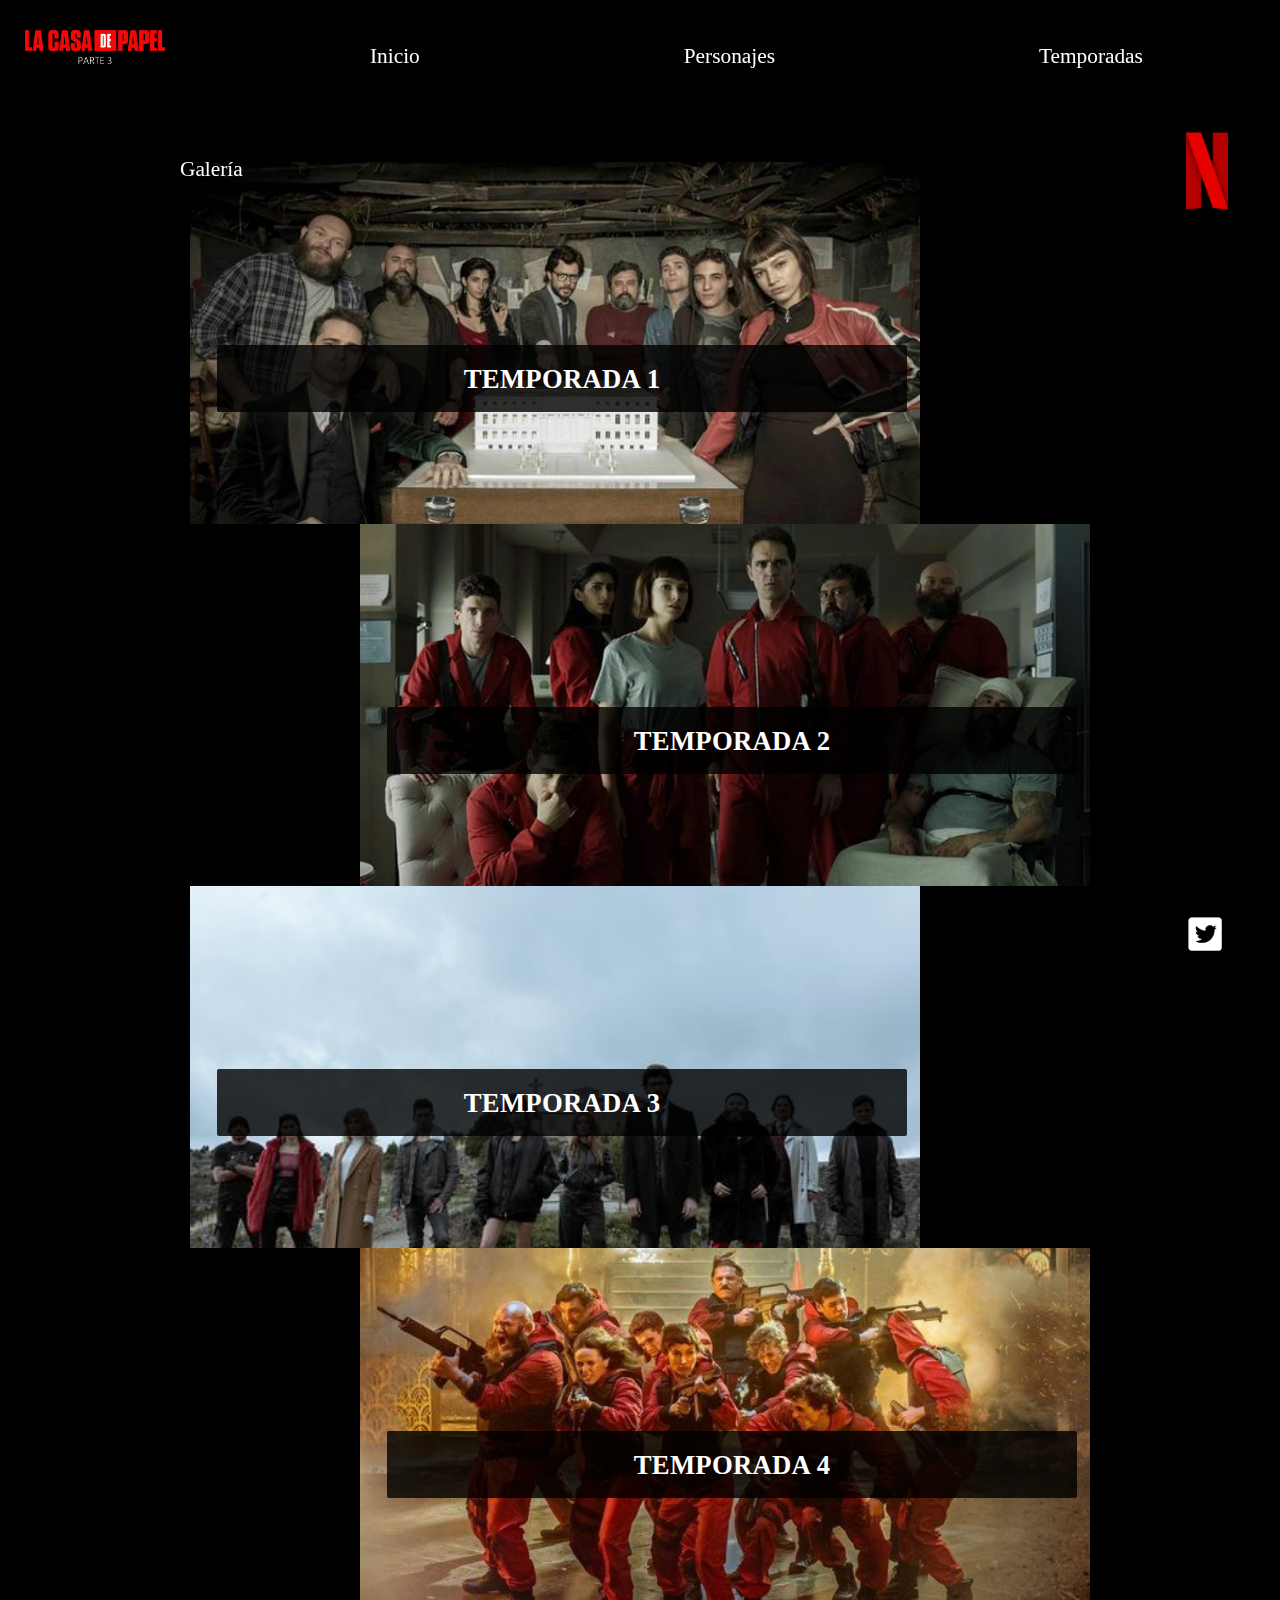
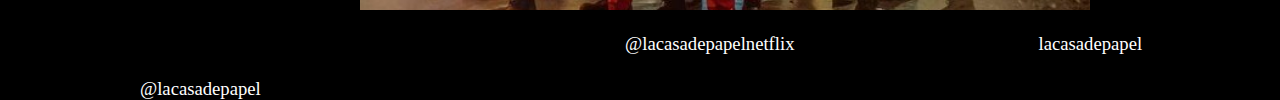
<file: temporadas.html>
<!doctype html>
<html>
<head>
<meta charset="utf-8">
<title>Temporadas</title>
<link href="css/style2.css" rel="stylesheet" type="text/css">
</head>

<body>
	<div class="container">	
<nav>
<ul>
  <div class="logo"> <a href="inicio.html"><img src="img/logo.png" width="140"  alt=""/></a>
  </div>
<li><a href="inicio.html">Inicio</a></li>
<li><a href="personajes.html">Personajes</a></li>
<li><a href="temporadas.html">Temporadas</a></li>
<li><a href="galeria.html">Galería</a></li>
  <div class="netflix">
  <img src="img/logo_netflix.png" width="96"  alt=""/>
  </div>
</ul>
</nav>
	
	<br><br><br><br><br><br><br><br><br>
<section>
		 <center>
	<div class="imagen1">
		<a href="temporadas"></a>
		<a href="temp1.html"><div id="boton1"> </div></a>	
		</div>
  <div class="imagen2">
	  	<a href="temp2	.html"><div id="boton2"></div></a>
	</div>
	<div class="imagen3">
		<a href="temp3.html"><div id="boton3"></div></a>
	</div>
	<div class="imagen4">
		<a href="temp4.html"><div id="boton4"></div></a>
	</div>
	</center>
</section>
	<br><br><br><br><br><br><br>
<footer>
<div id="redes">
	<a href="https://www.facebook.com/lacasadepapelnetflix//"><pre>‎      ‏‏‎‎      ‏‏‎‎      ‏‏‎‎      ‏‏‎‎      ‏‏‎‎      ‏‏‎‎      ‏‏‎‎      ‏‏‎‎      ‏‏‎‎      ‏‏‎‎      ‏‏‎‎      ‏‏‎‎      ‏‏‎‎      ‏‏‎‎      ‏‏‎‎      ‏‏‎‎      ‏‏‎	@lacasadepapelnetflix</pre></a>
	
	<a href="https://www.instagram.com/lacasadepapel/?hl=es-la"><pre>lacasadepapel</pre></a>
	
	<a href="https://twitter.com/lacasadepapel?lang=es#:~:text=La%20Casa%20de%20Papel%20(%40lacasadepapel)%20%7C%20Twitter"><pre>@lacasadepapel</pre></a>
</div>
</footer>
</div>
</body>
</html>
</file>
<file: css/estilo.css>
@charset "utf-8";
/* CSS Document */

.fondo_inicio{background-image: url("../img/fondo_inicio.jpg"); background-size: 100%}
.fondo_olvide{background-image: url("../img/fondo_inicio.jpg"); background-size: 100%}
/*==================================
=            Formulario            =
==================================*/

form{
  padding: 11px;
  border: 3px solid #000000;
}

.input-group{
  margin: 10px 0;
}

button{
  width: 100%;
  padding: 10px;
  outline: none;
}

button{
  width: 100%;
  background: #000000;
  padding: 10px;
  border: 1px solid #000000;
  cursor: pointer;
  color: white;
  margin-top: 10px;
}

.disabled{
  color: #000000;
  cursor: not-allowed;
}

.disabled button, .disabled label{
  color: #000000;
  cursor: not-allowed;
}
</file>
<file: css/style.css>
@charset "utf-8";
/* CSS Document */
*{margin: 0; padding: 0}
nav{width: 100%	;height: 158px; background-color: rgba(0,0,0,0.8);position: fixed; background-size: cover}
.logo{margin: 30px 25px 0px 25px; float: left}
nav ul li{list-style: none;padding: 20px 82px;display: inline-block; font-family: 'Antonio', sans-serif}
nav ul li:hover{transition: all .7s;border: solid #E60000 1px}
li {margin: 24px 0}
nav ul li a{color: white;text-decoration: none;font-size: 16pt;font-family: open sans}
.menu{margin: 1.5% 0 0 5%}
.netflix{margin: 11px 25px 0px 25px;float: right}

.fondo1{background-image: url("../img/fondo_personajes.jpg"); background-size: 100%}
.fondo2{background-image: url("../img/fondo_temporada_1.jpg"); background-size: 100%}
.fondo3{background-image: url("../img/fondo_temporada_4.jpg"); background-size: 100%}
.fondo4{background-image: url("../img/fondo_temporada_2.jpg"); background-size: 100%}
.fondo5{background-image: url("../img/fondo_temporada_3.jpg"); background-size: 100%}


.bloque{width: 65%	;height: 450px; background-color: rgba(0,0,0,0.8); }
.bloque h2{margin-bottom: px;padding: 10px 40px; color: white; padding: 25px 30px}
.bloque p{font-size: 15pt; padding:  30px; color: white; font-size: 20pt; font-family: 'Open Sans', sans-serif; }
.bloque{font-family: 'Open Sans', sans-serif; }
.antonio{font-family: 'Antonio', sans-serif; margin: 5px}
.img{float: right; padding: 245px}
.img2{float: right; padding: 20px 250px}
.img3{float: right; padding: 0px 240px}
.t1{color: white; font-size: 70pt; font-family: 'Antonio', sans-serif}
.trailer{margin: 0 0 0 50px}

.personajes{ display: flex; float: right; margin: 0 0 0 85%; position: fixed}
aside ul li{list-style: none;padding: 20px 82px; font-family: 'Antonio', sans-serif;  background-color: rgba(0,0,0,0.8); display: flex}
aside ul li:hover{transition: all .7s;border: solid #E60000 1px; display: flex;}
aside ul li a{color: white;text-decoration: none;font-size: 16pt;font-family: open sans;}

footer ul li{list-style: none;padding: 20px 82px; font-family: 'Antonio', sans-serif;  background-color: rgba(0,0,0,0.8); display: flex; }
footer ul li:hover{transition: all .7s;border: solid #E60000 1px; display: flex; }
footer ul li a{color: white;text-decoration: none;font-size: 16pt;font-family: open sans;}

.imag{margin: 0 0 0 100px}
.sinopsis{font-family: 'Antonio', sans-serif}

footer{width: 100%;height: 60px;background-color: black}
footer #redes{background-image: url("../img/redes_1366.png");height: 60px;justify-content: center}
footer pre{font-family: open sans;font-size: 14pt;display: inline-block;color: white;padding: 23px 0px 0px 140px; margin: 0 100px 0 0px}
</file>
<file: css/style2.css>
@charset "utf-8";
/* CSS Document */
*{margin: 0;padding: 0}

body{background-color: black;width: 100%;background-positio}
.container{width: 100%;height: 900px}
nav{width: 100%;height: 118px; background-color: rgba(0,0,0,0.8);box-shadow: #000000 0px 10px 100px;position: fixed;z-index: 2}
.logo{margin: 30px 25px 0px 25px; float: left}
nav ul li{list-style: none;padding: 44px 80px;display: inline-block; margin: 0 0 0 100px}
nav ul li:hover{transition: all .7s;border: solid #E60000 1px}
li {margin: 24px 0}
nav ul li a{color: white;text-decoration: none;font-size: 16pt;font-family: open sans}
.netflix{margin: 10px 25px 0px 25px;float: right}

section{width: 100%;height: 606px; background-color: }
.imagen1{background-image: url("../img/tem_1.png");background-size: cover;background-position: top center;width: 730px;height: 362px;margin: 0 0 0 190px;float: left}
.imagen2{background-image: url("../img/tem_2.png");background-size: cover;background-position: top center;width: 730px;height: 362px;margin: 0 190px 0 0;float: right}
.imagen3{background-image: url("../img/tem_3.png");background-size: cover;background-position: top center;width: 730px;height: 362px;margin: 0 0 0 190px;float: left}
.imagen4{background-image: url("../img/tem_4.png");background-size: cover;background-position: topcenter;width: 730px;height: 362px;margin: 0 190px 0 0;float: right;}

#boton1{width: 690px;height: 67px;background-color: rgba(0,0,0,0.8);margin: 183px 0 0 14px;cursor: pointer;position: relative;border-radius: 2px;overflow: hidden}

#boton1:before{content: "Temporada 1" ;position: absolute;top: 50%;left:50%;transform: translate(-50%, -50%);font-size: 20pt;font-family: antonio;color: white;text-transform: uppercase;letter-spacing: .3px;font-weight: 700;transition: .2s ease}

#boton1:after{content: "Ir ahora";position: absolute;top: 50%;left:50%;transform: translate(-50%, -50%) scale(0);font-size: 18pt;font-family: antonio;color: white;text-transform: uppercase;letter-spacing: .3px;font-weight: 700;transition: .2s ease;opacity: 0;}

#boton1:hover:before{transform: translate(-50%, -50%) scale(3);opacity: 0;}

#boton1:hover:after{transform: translate(-50%, -50%) scale(1);opacity: 1;}

#boton2{width: 690px;height: 67px;background-color: rgba(0,0,0,0.8);margin: 183px 0 0 14px;cursor: pointer;position: relative;border-radius: 2px;overflow: hidden}

#boton2:before{content: "Temporada 2" ;position: absolute;top: 50%;left:50%;transform: translate(-50%, -50%);font-size: 20pt;font-family: antonio;color: white;text-transform: uppercase;letter-spacing: .3px;font-weight: 700;transition: .2s ease}

#boton2:after{content: "Ir ahora";position: absolute;top: 50%;left:50%;transform: translate(-50%, -50%) scale(0);font-size: 18pt;font-family: antonio;color: white;text-transform: uppercase;letter-spacing: .3px;font-weight: 700;transition: .2s ease;opacity: 0;}

#boton2:hover:before{transform: translate(-50%, -50%) scale(3);opacity: 0;}

#boton2:hover:after{transform: translate(-50%, -50%) scale(1);opacity: 1;}

#boton3{width: 690px;height: 67px;background-color: rgba(0,0,0,0.8);margin: 183px 0 0 14px;cursor: pointer;position: relative;border-radius: 2px;overflow: hidden}

#boton3:before{content: "Temporada 3" ;position: absolute;top: 50%;left:50%;transform: translate(-50%, -50%);font-size: 20pt;font-family: antonio;color: white;text-transform: uppercase;letter-spacing: .3px;font-weight: 700;transition: .2s ease}

#boton3:after{content: "Ir ahora";position: absolute;top: 50%;left:50%;transform: translate(-50%, -50%) scale(0);font-size: 18pt;font-family: antonio;color: white;text-transform: uppercase;letter-spacing: .3px;font-weight: 700;transition: .2s ease;opacity: 0;}

#boton3:hover:before{transform: translate(-50%, -50%) scale(3);opacity: 0;}

#boton3:hover:after{transform: translate(-50%, -50%) scale(1);opacity: 1;}

#boton4{width: 690px;height: 67px;background-color: rgba(0,0,0,0.8);margin: 183px 0 0 14px;cursor: pointer;position: relative;border-radius: 2px;overflow: hidden}

#boton4:before{content: "Temporada 4" ;position: absolute;top: 50%;left:50%;transform: translate(-50%, -50%);font-size: 20pt;font-family: antonio;color: white;text-transform: uppercase;letter-spacing: .3px;font-weight: 700;transition: .2s ease}

#boton4:after{content: "Ir ahora";position: absolute;top: 50%;left:50%;transform: translate(-50%, -50%) scale(0);font-size: 18pt;font-family: antonio;color: white;text-transform: uppercase;letter-spacing: .3px;font-weight: 700;transition: .2s ease;opacity: 0;}

#boton4:hover:before{transform: translate(-50%, -50%) scale(3);opacity: 0;}

#boton4:hover:after{transform: translate(-50%, -50%) scale(1);opacity: 1;}


footer{width: 100%;height: 60px;background-color: black}
footer #redes{background-image: url("../img/redes_1366.png");height: 60px;justify-content: center}
footer pre{font-family: open sans;font-size: 14pt;display: inline-block;color: white;padding: 23px 0px 0px 140px; margin: 0 100px 0 0px}
</file>
